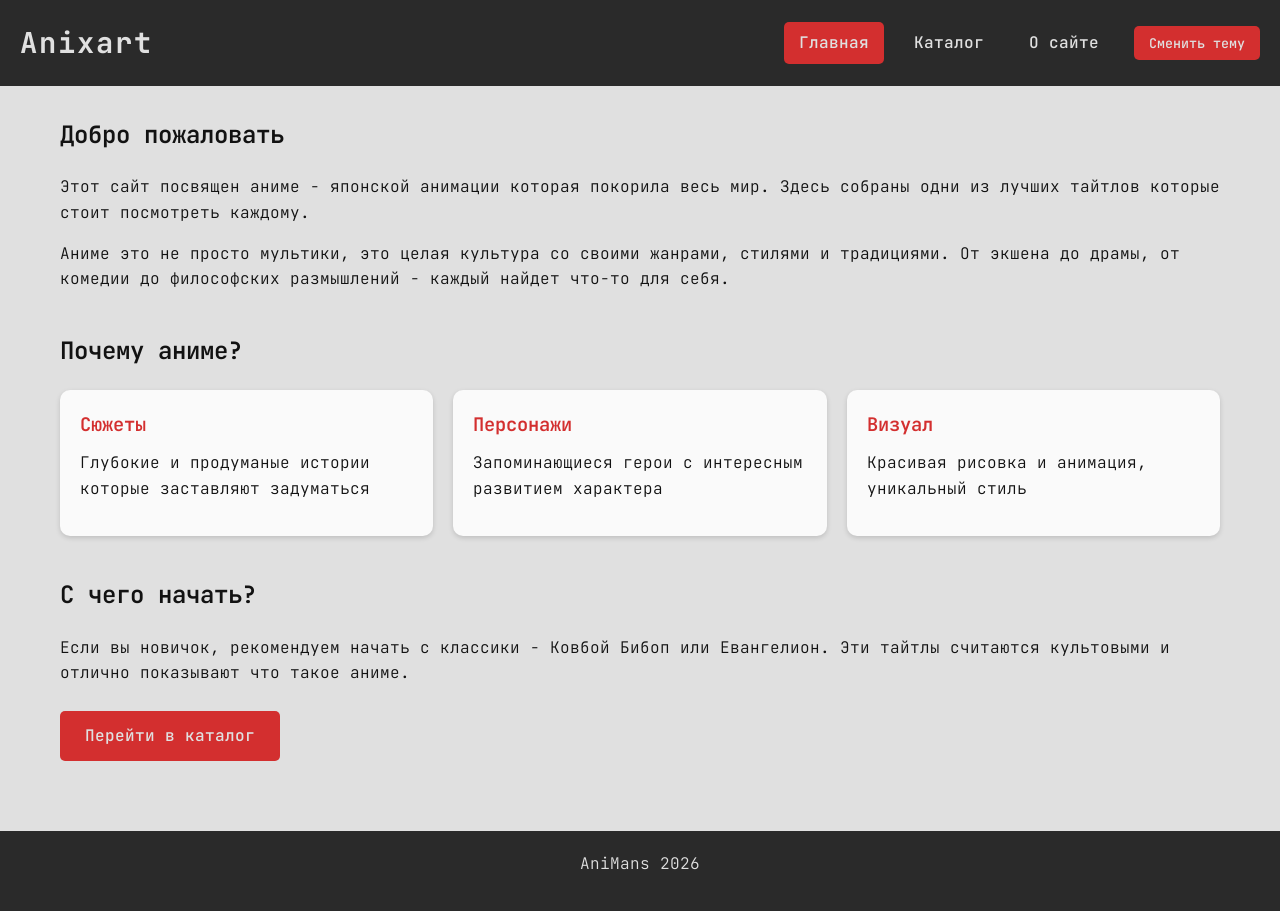
<file: index.html>
<!DOCTYPE html>
<html lang="ru">
<head>
    <meta charset="UTF-8">
    <meta name="viewport" content="width=device-width, initial-scale=1.0">
    <title>Anixart</title>
    <link rel="preconnect" href="https://fonts.googleapis.com">
    <link rel="preconnect" href="https://fonts.gstatic.com" crossorigin>
    <link href="https://fonts.googleapis.com/css2?family=JetBrains+Mono:ital,wght@0,100..800;1,100..800&display=swap" rel="stylesheet">
    <link rel="stylesheet" href="style.css">
</head>
<body>
    <header>
        <h1>Anixart</h1>
        <nav>
            <a href="index.html" class="active">Главная</a>
            <a href="catalog.html">Каталог</a>
            <a href="about.html">О сайте</a>
        </nav>
        <button id="themeBtn">Сменить тему</button>
    </header>

    <main>
        <section class="intro">
            <h2>Добро пожаловать</h2>
            <p>Этот сайт посвящен аниме - японской анимации которая покорила весь мир. Здесь собраны одни из лучших тайтлов которые стоит посмотреть каждому.</p>
            <p>Аниме это не просто мультики, это целая культура со своими жанрами, стилями и традициями. От экшена до драмы, от комедии до философских размышлений - каждый найдет что-то для себя.</p>
        </section>

        <section class="features">
            <h2>Почему аниме?</h2>
            <div class="cards">
                <div class="card">
                    <h3>Сюжеты</h3>
                    <p>Глубокие и продуманые истории которые заставляют задуматься</p>
                </div>
                <div class="card">
                    <h3>Персонажи</h3>
                    <p>Запоминающиеся герои с интересным развитием характера</p>
                </div>
                <div class="card">
                    <h3>Визуал</h3>
                    <p>Красивая рисовка и анимация, уникальный стиль</p>
                </div>
            </div>
        </section>

        <section>
            <h2>С чего начать?</h2>
            <p>Если вы новичок, рекомендуем начать с классики - Ковбой Бибоп или Евангелион. Эти тайтлы считаются культовыми и отлично показывают что такое аниме.</p>
            <a href="catalog.html" class="btn">Перейти в каталог</a>
        </section>
    </main>

    <footer>
        <p>AniMans 2026</p>
    </footer>

    <script src="script.js"></script>
</body>
</html>
</file>
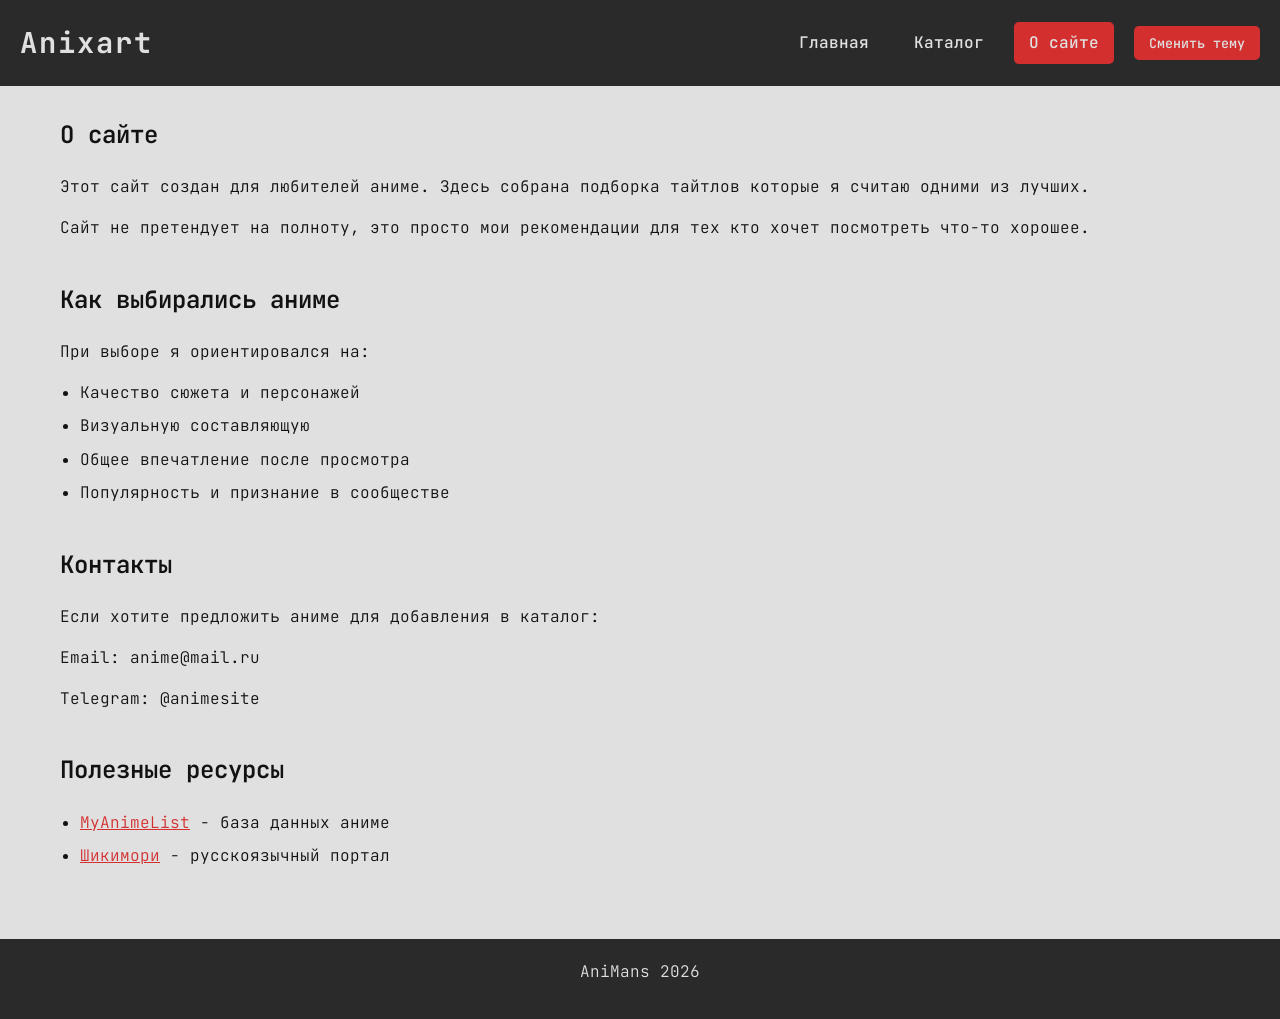
<file: about.html>
<!DOCTYPE html>
<html lang="ru">
<head>
    <meta charset="UTF-8">
    <meta name="viewport" content="width=device-width, initial-scale=1.0">
    <title>О сайте - Anixart</title>
    <link rel="preconnect" href="https://fonts.googleapis.com">
    <link rel="preconnect" href="https://fonts.gstatic.com" crossorigin>
    <link href="https://fonts.googleapis.com/css2?family=JetBrains+Mono:ital,wght@0,100..800;1,100..800&display=swap" rel="stylesheet">
    <link rel="stylesheet" href="style.css">
</head>
<body>
    <header>
        <h1>Anixart</h1>
        <nav>
            <a href="index.html">Главная</a>
            <a href="catalog.html">Каталог</a>
            <a href="about.html" class="active">О сайте</a>
        </nav>
        <button id="themeBtn">Сменить тему</button>
    </header>

    <main>
        <section>
            <h2>О сайте</h2>
            <p>Этот сайт создан для любителей аниме. Здесь собрана подборка тайтлов которые я считаю одними из лучших.</p>
            <p>Сайт не претендует на полноту, это просто мои рекомендации для тех кто хочет посмотреть что-то хорошее.</p>
        </section>

        <section>
            <h2>Как выбирались аниме</h2>
            <p>При выборе я ориентировался на:</p>
            <ul>
                <li>Качество сюжета и персонажей</li>
                <li>Визуальную составляющую</li>
                <li>Общее впечатление после просмотра</li>
                <li>Популярность и признание в сообществе</li>
            </ul>
        </section>

        <section>
            <h2>Контакты</h2>
            <p>Если хотите предложить аниме для добавления в каталог:</p>
            <p>Email: anime@mail.ru</p>
            <p>Telegram: @animesite</p>
        </section>

        <section>
            <h2>Полезные ресурсы</h2>
            <ul>
                <li><a href="https://myanimelist.net" target="_blank">MyAnimeList</a> - база данных аниме</li>
                <li><a href="https://shikimori.one" target="_blank">Шикимори</a> - русскоязычный портал</li>
            </ul>
        </section>
    </main>

    <footer>
        <p>AniMans 2026</p>
    </footer>

    <script src="script.js"></script>
</body>
</html>
</file>
<file: style.css>
* {
    margin: 0;
    padding: 0;
    box-sizing: border-box;
}

/* Светлая тема (по умолчанию) */
body {
    font-family: 'JetBrains Mono', monospace;
    font-weight: 400;
    line-height: 1.6;
    background: #E0E0E0;
    color: #121212;
    min-height: 100vh;
    display: flex;
    flex-direction: column;
}

/* Темная тема */
body.dark {
    background: #121212;
    color: #E0E0E0;
}


header {
    background: #1a1a1a;
    color: #E0E0E0;
    padding: 20px;
    display: flex;
    flex-wrap: wrap;
    align-items: center;
    gap: 20px;
}

body:not(.dark) header {
    background: #2a2a2a;
}

header h1 {
    margin-right: auto;
    font-weight: 700;
    font-size: 1.8rem;
    letter-spacing: 2px;
}

nav {
    display: flex;
    gap: 15px;
}

nav a {
    color: #E0E0E0;
    text-decoration: none;
    padding: 8px 15px;
    border-radius: 5px;
    font-weight: 500;
    transition: background 0.3s;
}

nav a:hover {
    background: rgba(255,255,255,0.1);
}

nav a.active {
    background: #D32F2F;
}

#themeBtn {
    padding: 8px 15px;
    background: #D32F2F;
    color: #E0E0E0;
    border: none;
    border-radius: 5px;
    cursor: pointer;
    font-family: 'JetBrains Mono', monospace;
    font-weight: 500;
    transition: background 0.3s;
}

#themeBtn:hover {
    background: #b71c1c;
}


main {
    flex: 1;
    max-width: 1200px;
    margin: 0 auto;
    padding: 30px 20px;
    width: 100%;
}

section {
    margin-bottom: 40px;
}

h2 {
    margin-bottom: 20px;
    color: #121212;
    font-weight: 600;
}

body.dark h2 {
    color: #D32F2F;
}

p {
    margin-bottom: 15px;
    font-weight: 300;
}

ul {
    margin-left: 20px;
    margin-bottom: 15px;
}

li {
    margin-bottom: 8px;
    font-weight: 300;
}

a {
    color: #D32F2F;
}


.cards {
    display: grid;
    grid-template-columns: repeat(auto-fit, minmax(250px, 1fr));
    gap: 20px;
}

.card {
    background: #fafafa;
    padding: 20px;
    border-radius: 10px;
    box-shadow: 0 2px 5px rgba(0,0,0,0.15);
}

body.dark .card {
    background: #1e1e1e;
}

.card h3 {
    color: #D32F2F;
    margin-bottom: 10px;
    font-weight: 600;
}

.btn {
    display: inline-block;
    background: #D32F2F;
    color: #E0E0E0;
    padding: 12px 25px;
    text-decoration: none;
    border-radius: 5px;
    margin-top: 10px;
    font-weight: 500;
    transition: background 0.3s;
}

.btn:hover {
    background: #b71c1c;
    color: #E0E0E0;
}


.filter {
    margin-bottom: 25px;
    display: flex;
    flex-wrap: wrap;
    gap: 10px;
    align-items: center;
}

.filter span {
    font-weight: 500;
}

.filter-btn {
    padding: 8px 16px;
    border: 1px solid #D32F2F;
    background: #fafafa;
    color: #D32F2F;
    border-radius: 20px;
    cursor: pointer;
    font-family: 'JetBrains Mono', monospace;
    font-weight: 500;
    transition: all 0.3s;
}

.filter-btn:hover {
    background: #f0f0f0;
}

.filter-btn.active {
    background: #D32F2F;
    color: #E0E0E0;
}

body.dark .filter-btn {
    background: #1e1e1e;
    border-color: #D32F2F;
    color: #D32F2F;
}

body.dark .filter-btn:hover {
    background: #2a2a2a;
}

body.dark .filter-btn.active {
    background: #D32F2F;
    color: #E0E0E0;
}


.anime-list {
    display: grid;
    grid-template-columns: repeat(auto-fill, minmax(300px, 1fr));
    gap: 20px;
}

.anime-card {
    background: #fafafa;
    padding: 15px;
    border-radius: 10px;
    box-shadow: 0 2px 8px rgba(0,0,0,0.15);
    display: flex;
    gap: 15px;
    transition: transform 0.2s, box-shadow 0.2s;
}

.anime-card:hover {
    transform: translateY(-3px);
    box-shadow: 0 4px 12px rgba(0,0,0,0.2);
}

.anime-poster {
    width: 120px;
    height: 170px;
    object-fit: cover;
    border-radius: 8px;
    flex-shrink: 0;
}

.anime-info {
    display: flex;
    flex-direction: column;
    flex: 1;
}

body.dark .anime-card {
    background: #1e1e1e;
}

.anime-card h3 {
    color: #121212;
    margin-bottom: 5px;
    font-weight: 600;
}

.anime-card a {
    text-decoration: none;
}

.anime-card a:hover h3 {
    color: #D32F2F;
}

body.dark .anime-card h3 {
    color: #E0E0E0;
}

body.dark .anime-card a:hover h3 {
    color: #D32F2F;
}

.anime-card .year {
    color: #757575;
    font-size: 14px;
    margin-bottom: 10px;
    font-weight: 300;
    font-style: italic;
}

body.dark .anime-card .year {
    color: #9e9e9e;
}

.anime-card .desc {
    font-size: 14px;
    margin-bottom: 15px;
    font-weight: 300;
}

.anime-card .genre {
    display: inline-block;
    background: #D32F2F;
    color: #E0E0E0;
    padding: 4px 12px;
    border-radius: 15px;
    font-size: 12px;
    font-weight: 500;
    margin-top: auto;
    width: fit-content;
}

.anime-card.hidden {
    display: none;
}


footer {
    background: #1a1a1a;
    color: #E0E0E0;
    text-align: center;
    padding: 20px;
    margin-top: auto;
    font-weight: 300;
}

body:not(.dark) footer {
    background: #2a2a2a;
}


@media (max-width: 768px) {
    header {
        flex-direction: column;
        text-align: center;
    }

    header h1 {
        margin-right: 0;
    }

    nav {
        flex-wrap: wrap;
        justify-content: center;
    }

    .anime-list {
        grid-template-columns: 1fr;
    }

    .cards {
        grid-template-columns: 1fr;
    }

    .anime-card {
        flex-direction: row;
    }

    .anime-poster {
        width: 100px;
        height: 140px;
    }
}

@media (max-width: 480px) {
    nav a {
        padding: 6px 10px;
        font-size: 14px;
    }

    main {
        padding: 20px 15px;
    }

    h2 {
        font-size: 1.3rem;
    }
}
</file>
